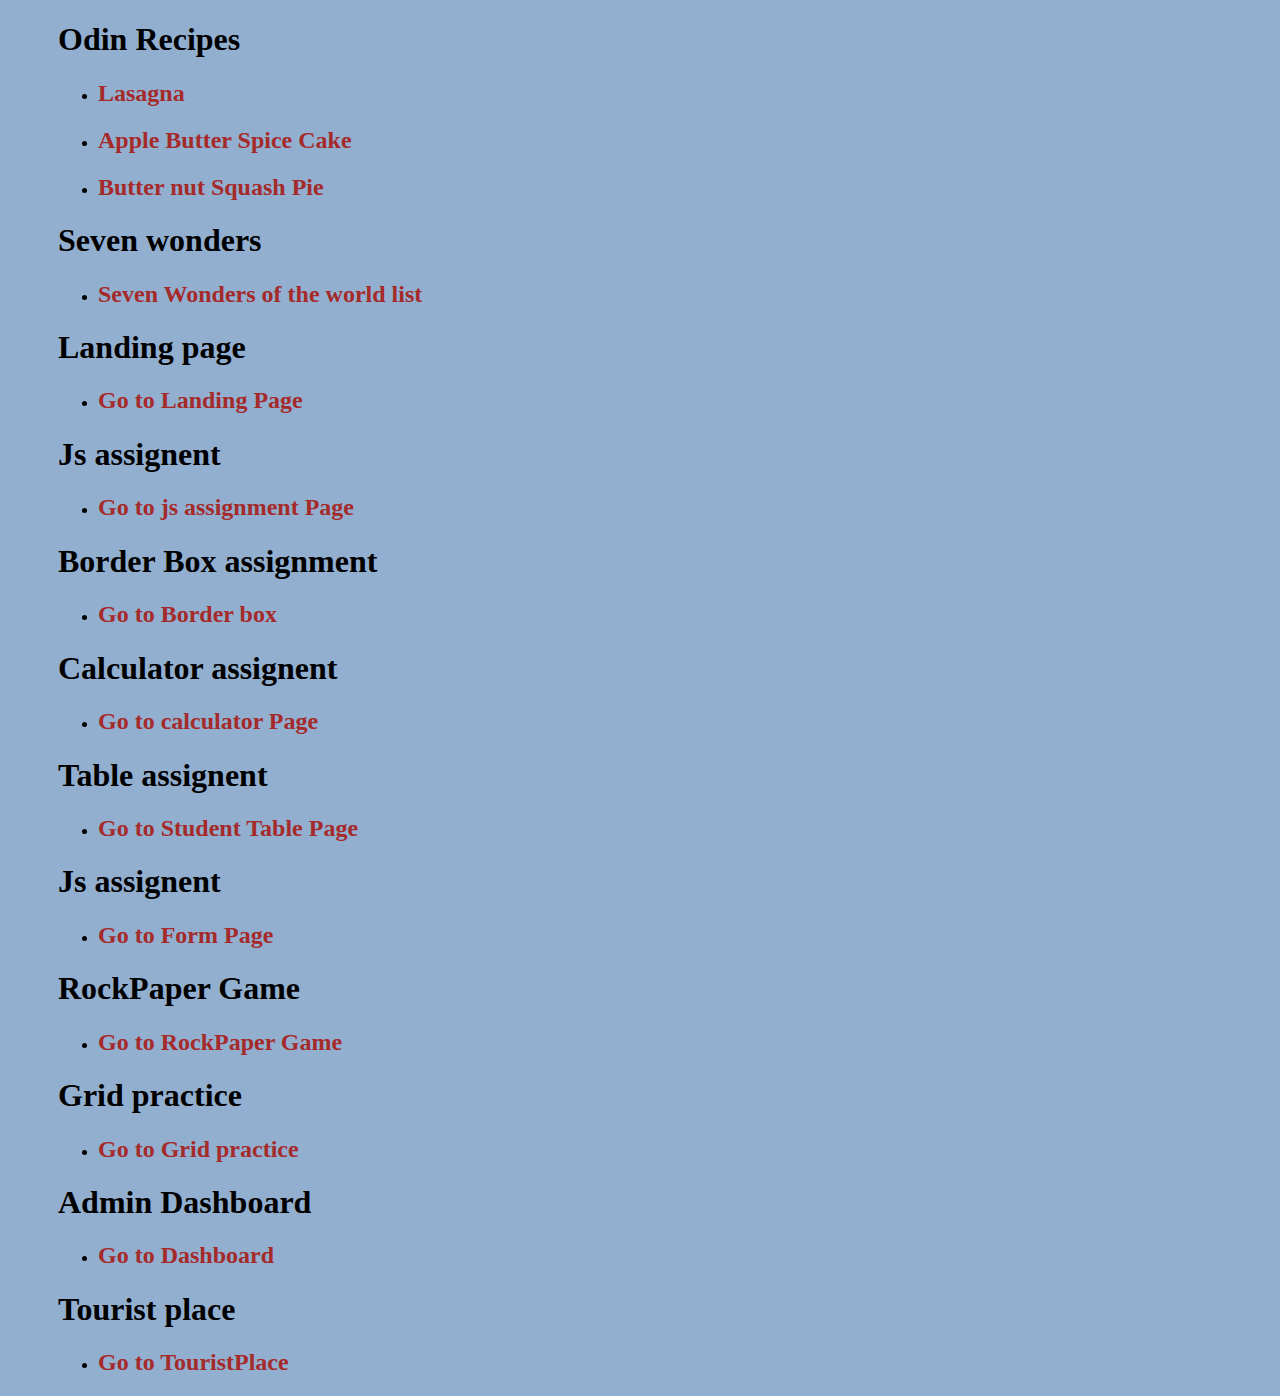
<file: index.html>
<!DOCTYPE html>
<html lang="en">
<head>
    <meta charset="UTF-8">
    <meta http-equiv="X-UA-Compatible" content="IE=edge">
    <meta name="viewport" content="width=device-width, initial-scale=1.0">
    <title>Document</title>
    <style>
        a{
            text-decoration: none;
            color: brown;
        }
        body{
            background-color: rgb(146, 175, 208);
        }
        .box{
            margin-left:50px ;
        }
    </style>
</head>
<body>
    <div class="box">
    <h1>Odin Recipes</h1>
    <ul>
        <li><h2><a href="recipes/lasagna.html">Lasagna</a> </h4></li>
        <li><h2><a href="recipes/appleButterSpiceCake.html">Apple Butter Spice Cake</a></h2></li>
        <li> <h2><a href="recipes/ButternutSquashPie.html">Butter nut Squash Pie</a></h2></li>
    </ul>
   
    <h1>Seven wonders</h1>
    <ul>
        <li><h2><a href="./sevenWonders/VibgyorOrderlist.html">Seven Wonders of the world list</a></h2></li>
    </ul>
   
    <h1>Landing page</h1>
    <ul>
        <li><h2><a href="./landingPage/landingPage.html">Go to Landing Page</a></h2></li>
    </ul>

    <h1>Js assignent</h1>
    <ul>
        <li><h2><a href="./javaScriptAssignment/js.html">Go to js assignment Page</a></h2></li>
    </ul>
    <h1>Border Box assignment</h1>
    <ul>
        <li><h2><a href="./BorderBox/border.html">Go to Border box</a></h2></li>
    </ul>
    <h1>Calculator assignent</h1>
    <ul>
        <li><h2><a href="./calculator/cal.html">Go to calculator Page</a></h2></li>
    </ul>

    <h1>Table assignent</h1>
    <ul>
        <li><h2><a href="./table/list.html">Go to Student Table Page</a></h2></li>
    </ul>

    <h1>Js assignent</h1>
    <ul>
        <li><h2><a href="./form/loginForm.html">Go to Form Page</a></h2></li>
    </ul>
    <h1>RockPaper Game</h1>
    <ul>
        <li><h2><a href="./rockPaper/game.html">Go to RockPaper Game</a></h2></li>
    </ul>
    <h1>Grid  practice</h1>
    <ul>
        <li><h2><a href="./Grid/grid.html">Go to Grid practice</a></h2></li>
    </ul>
    <h1>Admin Dashboard</h1>
    <ul>
        <li><h2><a href="./dashboard/dashBoard.html">Go to Dashboard</a></h2></li>
    </ul>
    <h1>Tourist place</h1>
    <ul>
        <li><h2><a href="./TouristPlace/Tourist.html">Go to TouristPlace</a></h2></li>
    </ul>
</div>
</body>
</html>
</file>
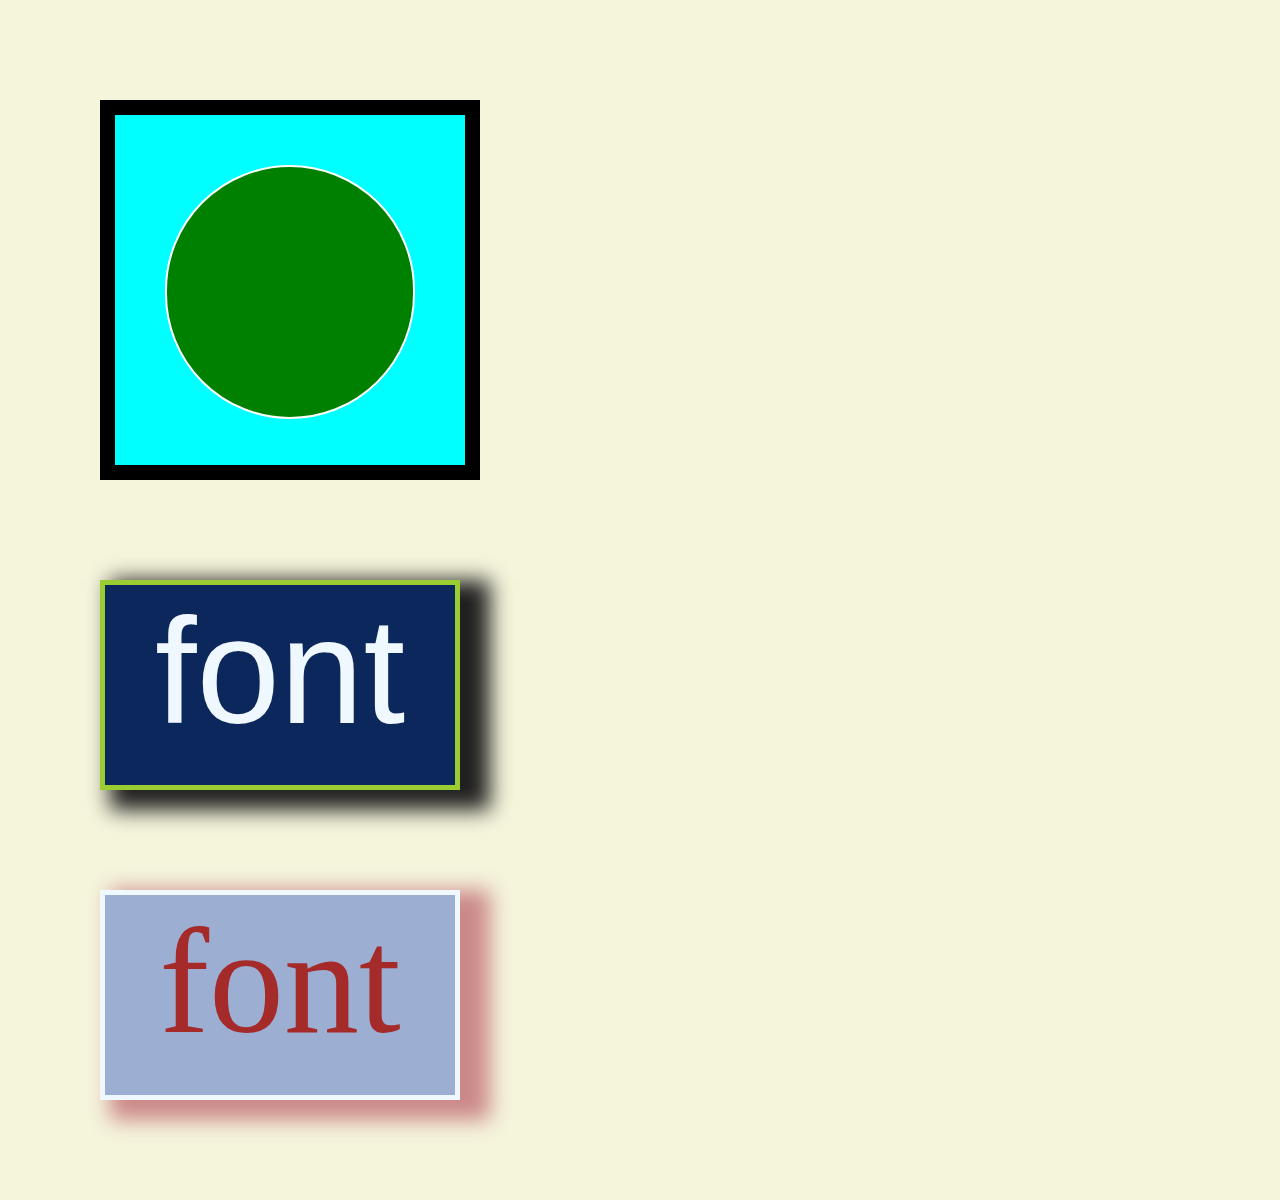
<file: BorderBox/border.html>
<!DOCTYPE html>
<html lang="en">
<head>
    <meta charset="UTF-8">
    <meta http-equiv="X-UA-Compatible" content="IE=edge">
    <meta name="viewport" content="width=device-width, initial-scale=1.0">
    <title>Document</title>
    <link rel="stylesheet" href="./border.css">
</head>
<body>
    <div class="container">
        <div class="square">
            <div class="circle"></div>
        </div>
       
        <div class="rectangle" id="shadow">
            <div class="text">
                font
            </div>
        </div>
        <div class="borderBox" id="shadow">
            <div class="text1">
                font
            </div>
        </div>
    </div>
</body>
</html>
</file>
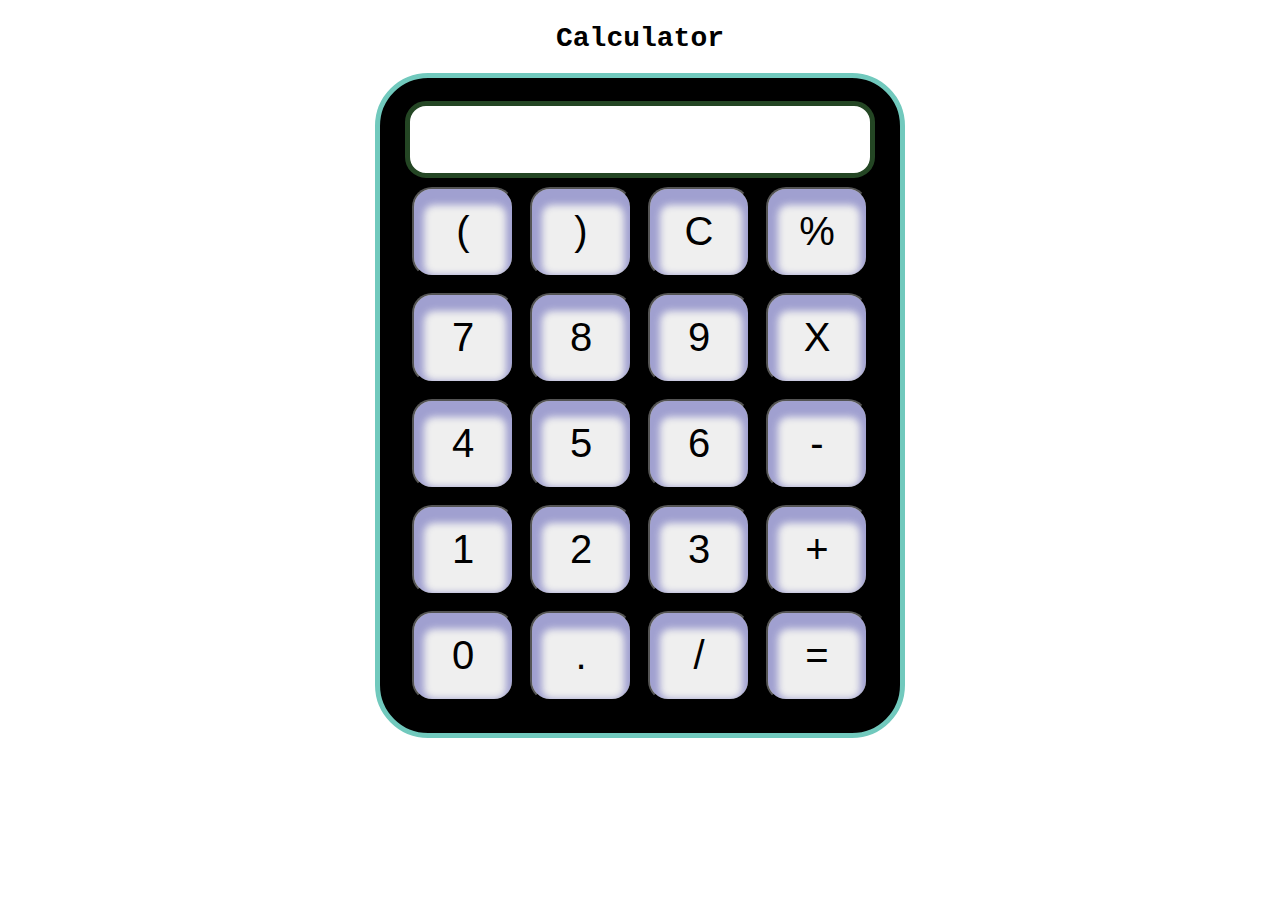
<file: calculator/cal.html>
<!DOCTYPE html>
<html lang="en">
<head>
    <meta charset="UTF-8">
    <meta http-equiv="X-UA-Compatible" content="IE=edge">
    <meta name="viewport" content="width=device-width, initial-scale=1.0">
    <title>Document</title>
    <link rel="stylesheet" href="./cal.css">
    
</head>
<body>
    <div class="container">
        <h1>Calculator</h1>

        <div class="calculator">
            <input type="text" name="screen" id="screen">
            <table>
                <tr>
                    <td><button>(</button></td>
                    <td><button>)</button></td>
                    <td><button>C</button></td>
                    <td><button>%</button></td>
                </tr>
                <tr>
                    <td><button>7</button></td>
                    <td><button>8</button></td>
                    <td><button>9</button></td>
                    <td><button>X</button></td>
                </tr>
                <tr>
                    <td><button>4</button></td>
                    <td><button>5</button></td>
                    <td><button>6</button></td>
                    <td><button>-</button></td>
                </tr>
                <tr>
                    <td><button>1</button></td>
                    <td><button>2</button></td>
                    <td><button>3</button></td>
                    <td><button>+</button></td>
                </tr>
                <tr>
                    <td><button>0</button></td>
                    <td><button>.</button></td>
                    <td><button>/</button></td>
                    <td><button>=</button></td>
                </tr>
            </table>
        </div>
    </div>

<script>
    let screen = document.getElementById('screen');
buttons = document.querySelectorAll('button');
let screenValue = '';
for (item of buttons) {
    item.addEventListener('click', (e) => {
        buttonText = e.target.innerText;
        console.log('Button text is ', buttonText);
        if (buttonText == 'X') {
            buttonText = '*';
            screenValue += buttonText;
            screen.value = screenValue;
        }
        else if (buttonText == 'C') {
            screenValue = "";
            screen.value = screenValue;
        }
        else if (buttonText == '=') {
            screen.value = eval(screenValue);
        }
        else {
            screenValue += buttonText;
            screen.value = screenValue;
        }

    })
}


</script>
</body>
</html>
</file>
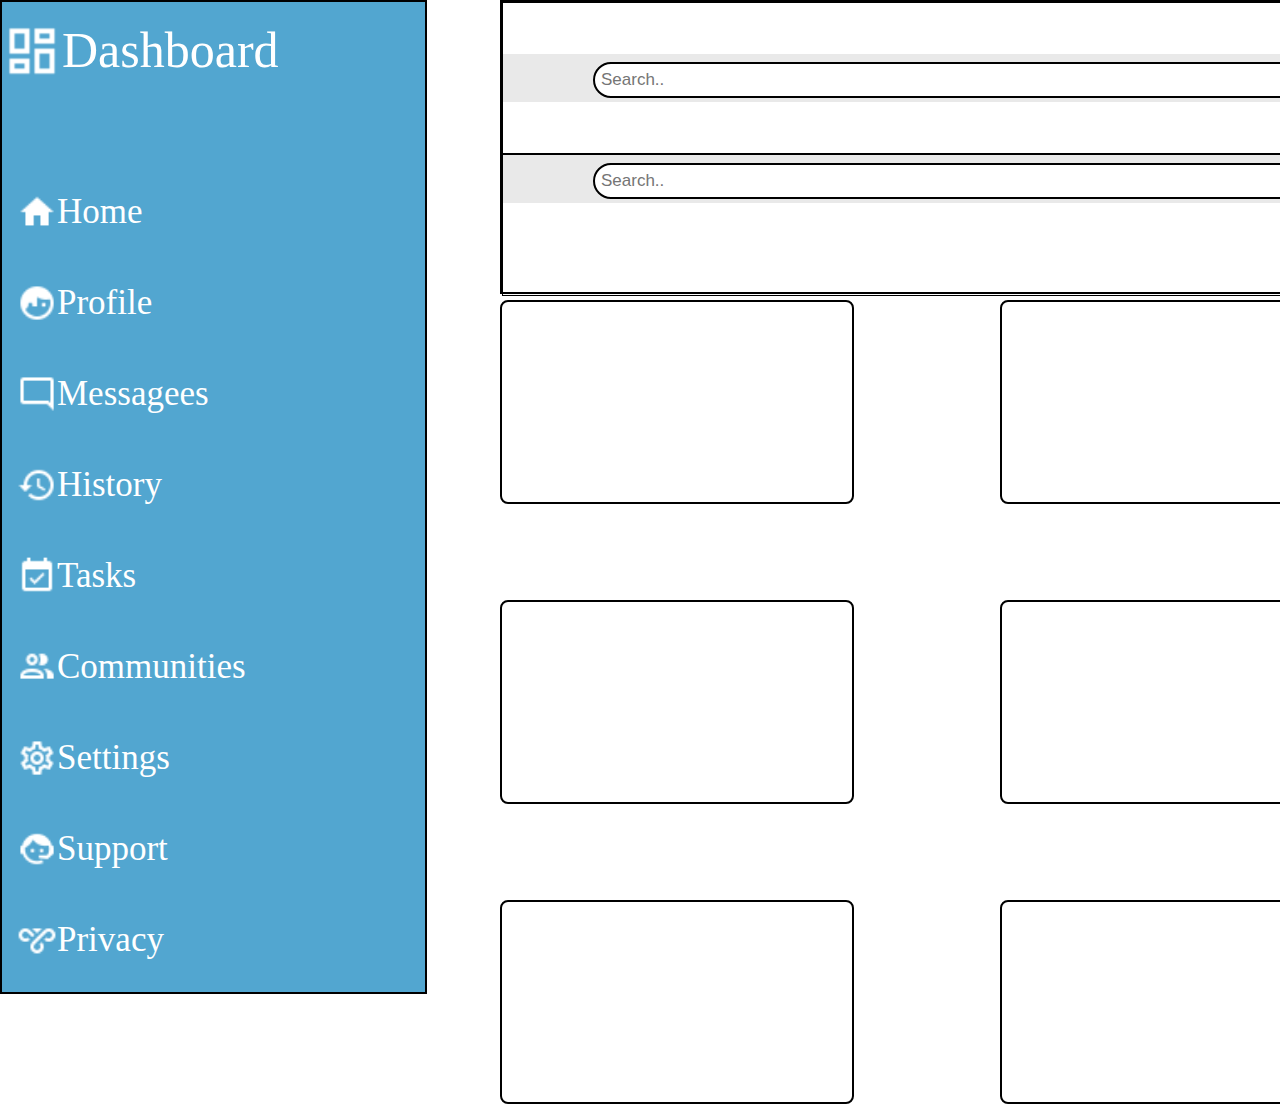
<file: dashboard/dashBoard.html>
<!DOCTYPE html>
<html lang="en">

<head>
    <meta charset="UTF-8">
    <meta http-equiv="X-UA-Compatible" content="IE=edge">
    <meta name="viewport" content="width=device-width, initial-scale=1.0">
    <title>Document</title>
    <link rel="stylesheet" href="./dash.css">
    <link rel="stylesheet" href="https://cdnjs.cloudflare.com/ajax/libs/font-awesome/4.7.0/css/font-awesome.min.css">
</head>

<body>
    <div class="container">
        <div class="item">
            <div class="sub-item1"><img style="height:60px ;" src="./image/view-dashboard-outline.png" alt=""> Dashboard
            </div>
            <div class="sub-item2"><img style="height:40px ;" src="./image/home.png" alt=""> Home</div>
            <div class="sub-item3"><img style="height:40px ;" src="./image/face-man-profile.png" alt=""> Profile</div>
            <div class="sub-item4"> <img style="height:40px ;" src="./image/message-reply-outline.png" alt="">Messagees
            </div>
            <div class="sub-item5"><img style="height:40px ;" src="./image/history.png" alt="">History</div>
            <div class="sub-item6"><img style="height:40px ;" src="./image/calendar-check.png" alt="">Tasks</div>
            <div class="sub-item7"><img style="height:40px ;" src="./image/account-multiple-outline.png"
                    alt="">Communities</div>
            <div class="sub-item8"><img style="height:40px ;" src="./image/cog-outline.png" alt="">Settings</div>
            <div class="sub-item9"><img style="height:40px ;" src="./image/face-agent.png" alt="">Support</div>
            <div class="sub-item10"><img style="height:40px ;" src="./image/vpn.png" alt="">Privacy</div>

        </div>

        <div class="item1">
            <div class="sub-i1">
                <div class="subitem">
                </div>
                <div class="subitem">
                    <div class="topnav">
                        <a class="active" href="#home">Home</a>
                        <a href="#about">About</a>
                        <a href="#contact">Contact</a>
                        <form action="/action_page.php">
                            <input type="text" placeholder="Search.." name="search">
                            <button type="submit"><i class="fa fa-search"></i></button>
                          </form>
                      </div>
                </div>
            </div>
            <div class="sub-i2">
                <div class="subitem">
                </div>
                <div class="subitem">
                    <div class="topnav">
                        <a class="active" href="#home">Home</a>
                        <a href="#about">About</a>
                        <a href="#contact">Contact</a>
                        <form action="/action_page.php">
                            <input type="text" placeholder="Search.." name="search">
                            <button type="submit"><i class="fa fa-search"></i></button>
                          </form>
                      </div>
                </div>
            </div>
        </div>

        <!-- <div class="item2"></div> -->
        <div class="item3"></div>
        <div class="item4"></div>
        <div class="item5"></div>
        <div class="item6"></div>
        <div class="item7"></div>
        <div class="item8"></div>
        <div class="item9"></div>
        <div class="item10"></div>
    </div>
</body>

</html>
</file>
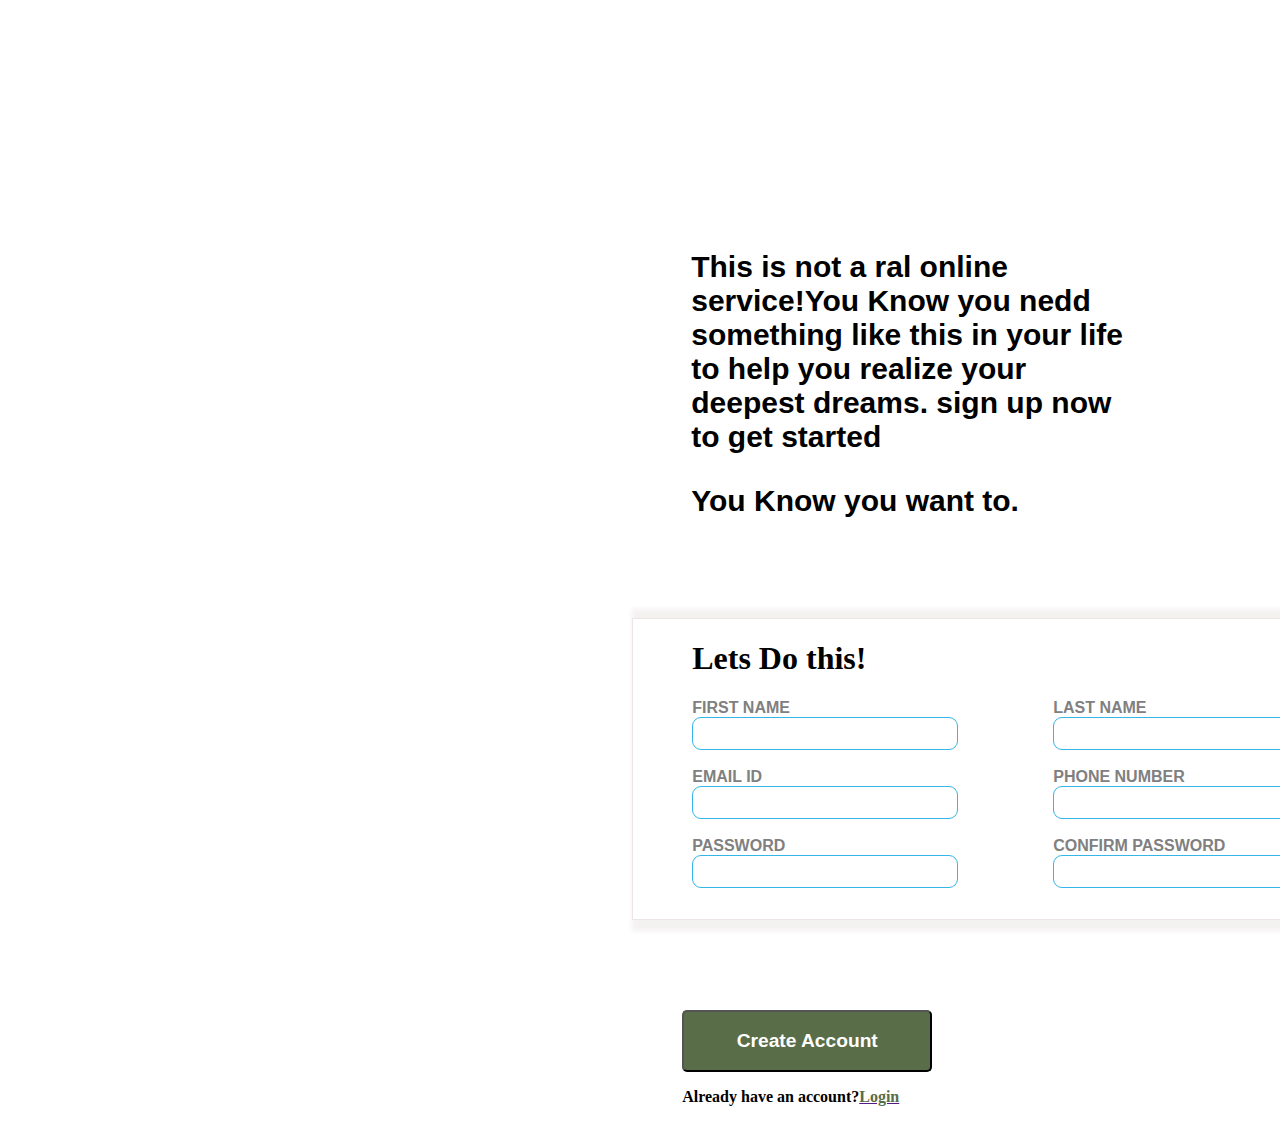
<file: form/loginForm.html>
<!DOCTYPE html>
<html lang="en">
<head>
    <meta charset="UTF-8">
    <meta http-equiv="X-UA-Compatible" content="IE=edge">
    <meta name="viewport" content="width=device-width, initial-scale=1.0">
    <title>Document</title>
    <link rel="stylesheet" href="./login.css">
</head>
<body>
    <div class="container">
        <div class="box" style="width:900px ;">
            <div class="odin"> 
                <img class="" style="height:150px; margin:260px;" src="../image/odin-lined.png" alt="img">
            </div>
           
        </div>

        <div class="box1">
            <div class="B1"> <div class="font">This is not a ral online service!You Know you nedd something like this in your life to help you realize your deepest dreams.
                sign up now to get started
            <p>You Know you want to.</p>
            </div>
                </div>
            <div class="B2"> <div class="txt"> <h1>Lets Do this!</h1> 
                <form >  
                  <div class="container">
                    <div class="div1">
                        <label class="family" for="">FIRST NAME</label><br>
                        <input class="input1" type="text"> <br><br>
                        <label class="family" for="">EMAIL ID</label><br>
                        <input class="input1" type="email" > <br><br>
                        <label class="family" for="">PASSWORD</label><br>
                        <input class="input1" type="password"  id="pass"> <br><br></div>
                    <div class="div2">
                        <label class="family" for="">LAST NAME</label><br>
                        <input class="input1" type="text"> <br><br>
                        <label class="family" for="">PHONE NUMBER</label><br>
                        <input class="input1" type="number" maxlength="10" > <br><br>
                        <label class="family" for="">CONFIRM PASSWORD</label><br>
                        <input class="input1" type="password"  id="cnf"> <br><br></div>
                  </div>
                  <!-- <button type="submit" onclick="return Validte()">submit</button> -->
                </form>
            </div> </div>
            <div class="B3">
                <button class="btn">Create Account</button>
               <p><strong>Already have an account?</strong><a href=""><Strong style="color:#596D48 ;">Login</Strong> </a></p> 
            </div>
        </div>
    </div>
    <script>
          function Validate() {
        var password = document.getElementById("pass").value;
        var confirmPassword = document.getElementById("cnf").value;
        if (password != confirmPassword) {
            alert("Passwords do not match.");
            return false;
        }
        return true;
    }
    </script>
</body>
</html>
</file>
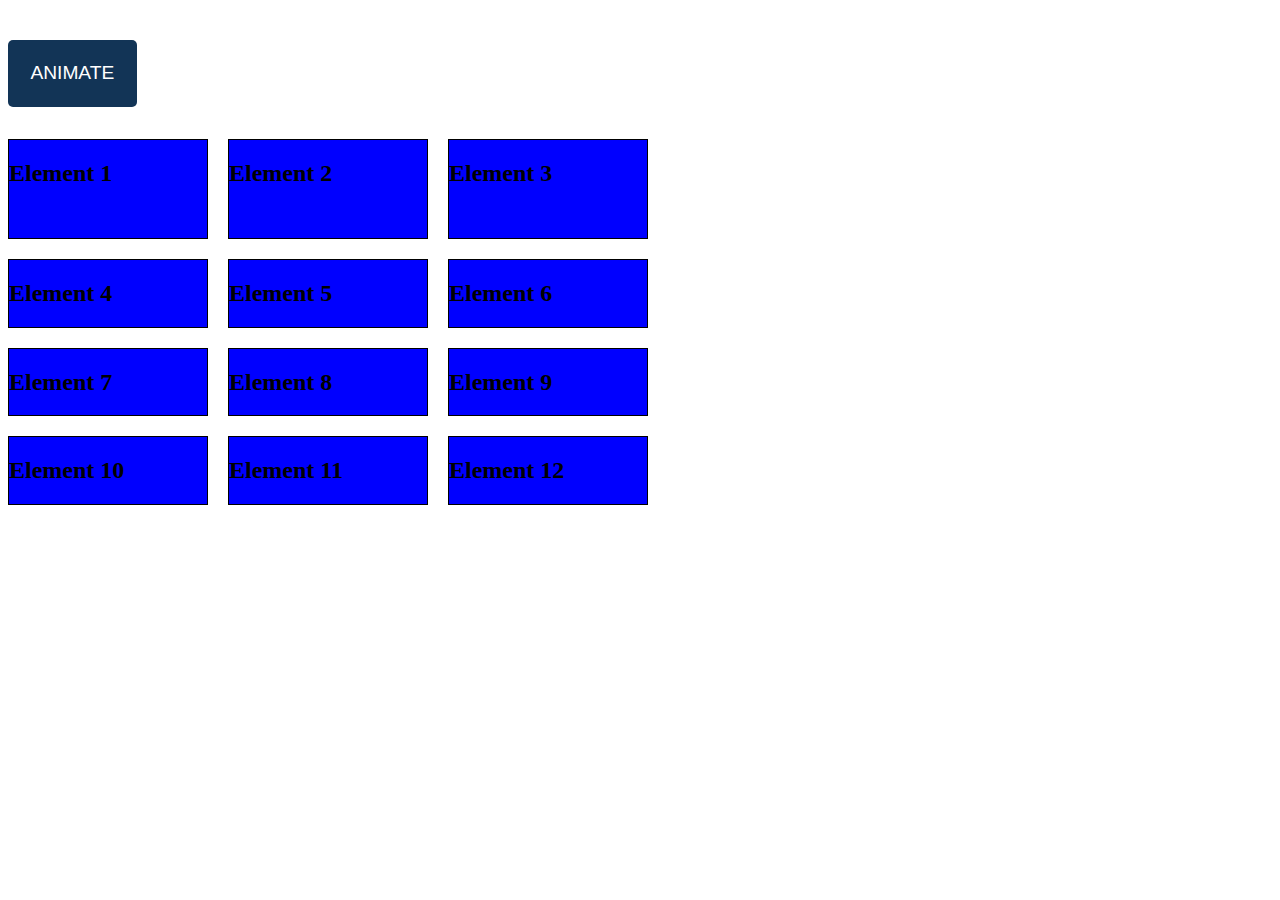
<file: Grid/grid.html>
<!DOCTYPE html>
<html lang="en">

<head>
  <meta charset="UTF-8">
  <meta http-equiv="X-UA-Compatible" content="IE=edge">
  <meta name="viewport" content="width=device-width, initial-scale=1.0">
  <title>Document</title>
  <link rel="stylesheet" href="./grid.css">
</head>

<body>
  <button class="js-button">Animate</button>

  <div class="grid js-grid">
    <article class="item">
      <h2>Element 1</h2>
    </article>
    <article class="item">
      <h2>Element 2</h2>
    </article>
    <article class="item">
      <h2>Element 3</h2>
    </article>
    <article class="item">
      <h2>Element 4</h2>
    </article>
    <article class="item">
      <h2>Element 5</h2>
    </article>
    <article class="item">
      <h2>Element 6</h2>
    </article>
    <article class="item">
      <h2>Element 7</h2>
    </article>
    <article class="item">
      <h2>Element 8</h2>
    </article>
    <article class="item">
      <h2>Element 9</h2>
    </article>
    <article class="item">
      <h2>Element 10</h2>
    </article>
    <article class="item">
      <h2>Element 11</h2>
    </article>
    <article class="item">
      <h2>Element 12</h2>
    </article>
  </div>
  <script>
    document.querySelector('.js-button').addEventListener('click', function() {
  console.log('test')
  document.querySelector('.js-grid').classList.toggle('grid--full')
})
  </script>
</body>

</html>
</file>
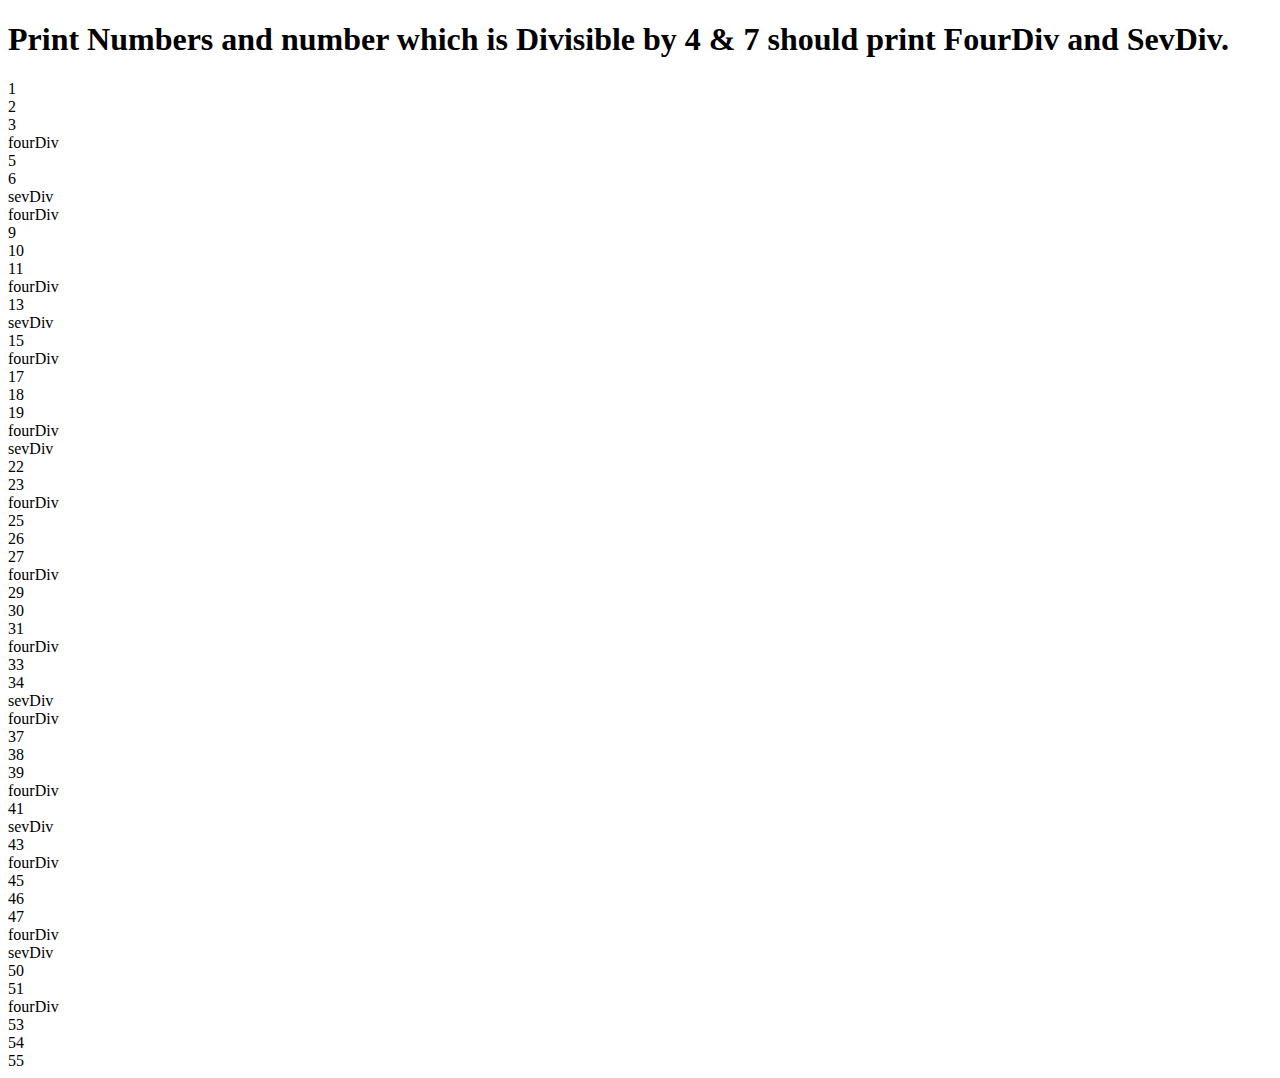
<file: javaScriptAssignment/js.html>
<!DOCTYPE html>
<html lang="en">
<head>
    <meta charset="UTF-8">
    <meta http-equiv="X-UA-Compatible" content="IE=edge">
    <meta name="viewport" content="width=device-width, initial-scale=1.0">
    <title>Document</title>
   
   
</head>
<body>
  <h1>Print Numbers and number which is Divisible by 4 & 7 should print FourDiv and SevDiv. </h1>
  <script>
    function divisible(){
    for(let i=1; i <=55; i++){
        if(i % 4 == 0){
            document.write('fourDiv', '<br>');
        }
        else if(i % 7 == 0){
            document.write('sevDiv',' <br>');
        }
        else{
            document.write(i, '<br>')
        }
    }
}
divisible();
  </script>
</body>
</html>
</file>
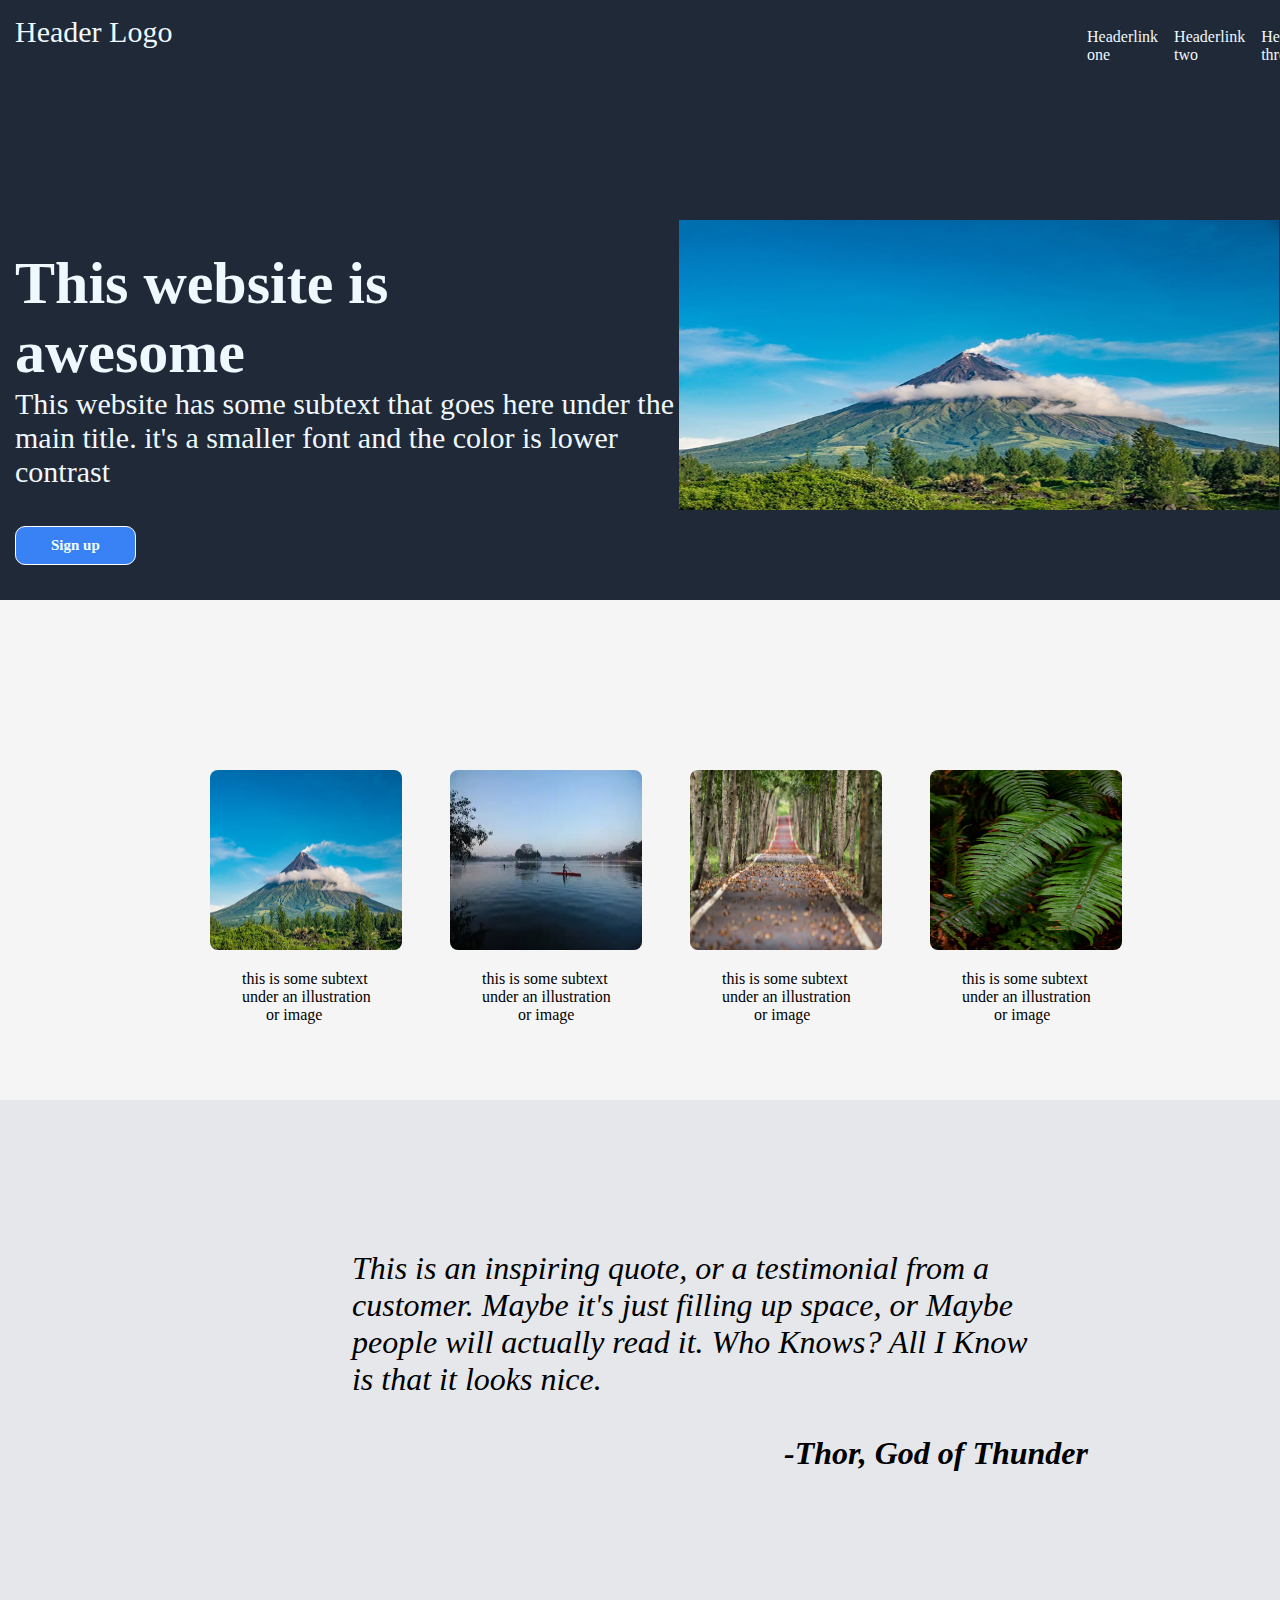
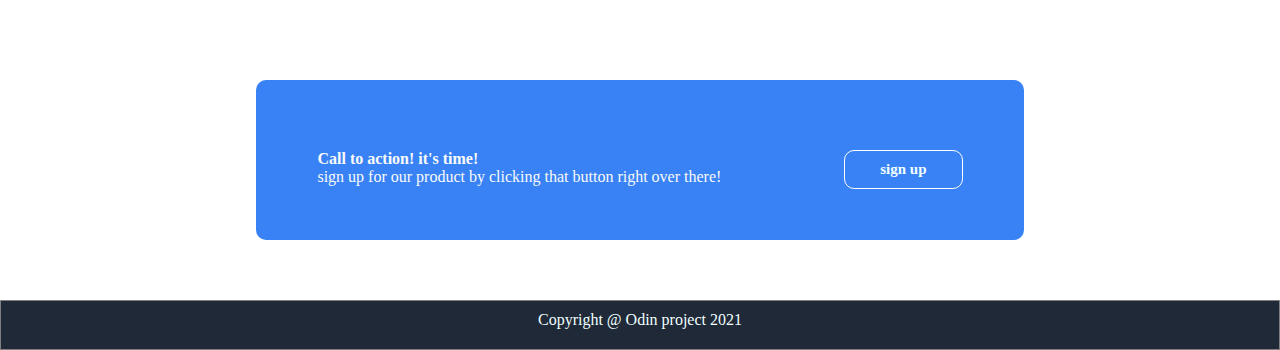
<file: landingPage/landingPage.html>
<!DOCTYPE html>
<html lang="en">
<head>
    <meta charset="UTF-8">
    <meta http-equiv="X-UA-Compatible" content="IE=edge">
    <meta name="viewport" content="width=device-width, initial-scale=1.0">
    <title>Document</title>
    <link rel="stylesheet" href="./style.css">
</head>
<body>
    <div class="container">
        <div class="item">
        <div class="header-logo">Header Logo
            <div class="inside"><h1>This website is 
                <pre>awesome</pre></h1>
            <pre>This website has some subtext that goes here under the
main title. it's a smaller font and the color is lower
contrast
            </pre>
        <button class="btn">Sign up</button></div>
        </div>
        <div class="group-list">
            <div class="box-bg">
                <div class=""><img style="height: 290px;width:600px" src="../image/Mayon-2.jpg" alt=""></div>
            </div>
        <div class="Headerlink">Headerlink one</div>
        <div class="Headerlink">Headerlink two</div>
        <div class="Headerlink">Headerlink three</div>
        </div>

    </div>


    </div>
        <div class="item2">
            <div class='header'>
                <!-- <div class="box1"><h1>Some Random Information</h1></div> -->
                <div> <div class='logo'><img style="width: 192px; border-radius: 8px;" src='../image/Mayon-2.jpg'/></div><pre>             this is some subtext
             under an illustration
                   or image
                </pre></div>
                <div> <div class='logo'><img style="width: 192px; border-radius: 8px;" src='../image/Ulsoor-Lake.webp'/></div><pre>             this is some subtext
             under an illustration
                      or image
                       </pre></div>
                       <div> <div class='logo'><img style="width: 192px; border-radius: 8px;" src='../image/nature.jpg'/></div><pre>             this is some subtext
             under an illustration
                     or image
                           </pre></div>
                           <div> <div class='logo'><img style="width: 192px; border-radius: 8px;" src='../image/halie-west-25xggax4bSA-unsplash.jpg'/></div><pre>             this is some subtext
             under an illustration
                     or image
                               </pre></div>
              </div>


        </div>


        <div class="item3">
            <div class="inf">
                <pre>
                    This is an inspiring quote, or a testimonial from a
                    customer. Maybe it's just filling up space, or Maybe
                    people will actually read it. Who Knows? All I Know
                    is that it looks nice.

                                                                          <strong>-Thor, God of Thunder</strong>
                </pre>
            </div>
        </div>
    
    
    </div>

        <div class="item4">
            <div class="call">
                <div class="text">
                    <h4 class="clr">Call to action! it's time!</h4>
                    <p class="clr">sign up for our product by clicking that button right over there!</p>
                </div>

                <div class="button">
                    <button class="btn">
                        sign up
                    </button>
                </div>
            </div>


        </div>
    
    </div>


        <div class="item5"> 
            <div class="footeer">Copyright @ Odin project 2021</div>
        </div></div>
</body>
</html>
</file>
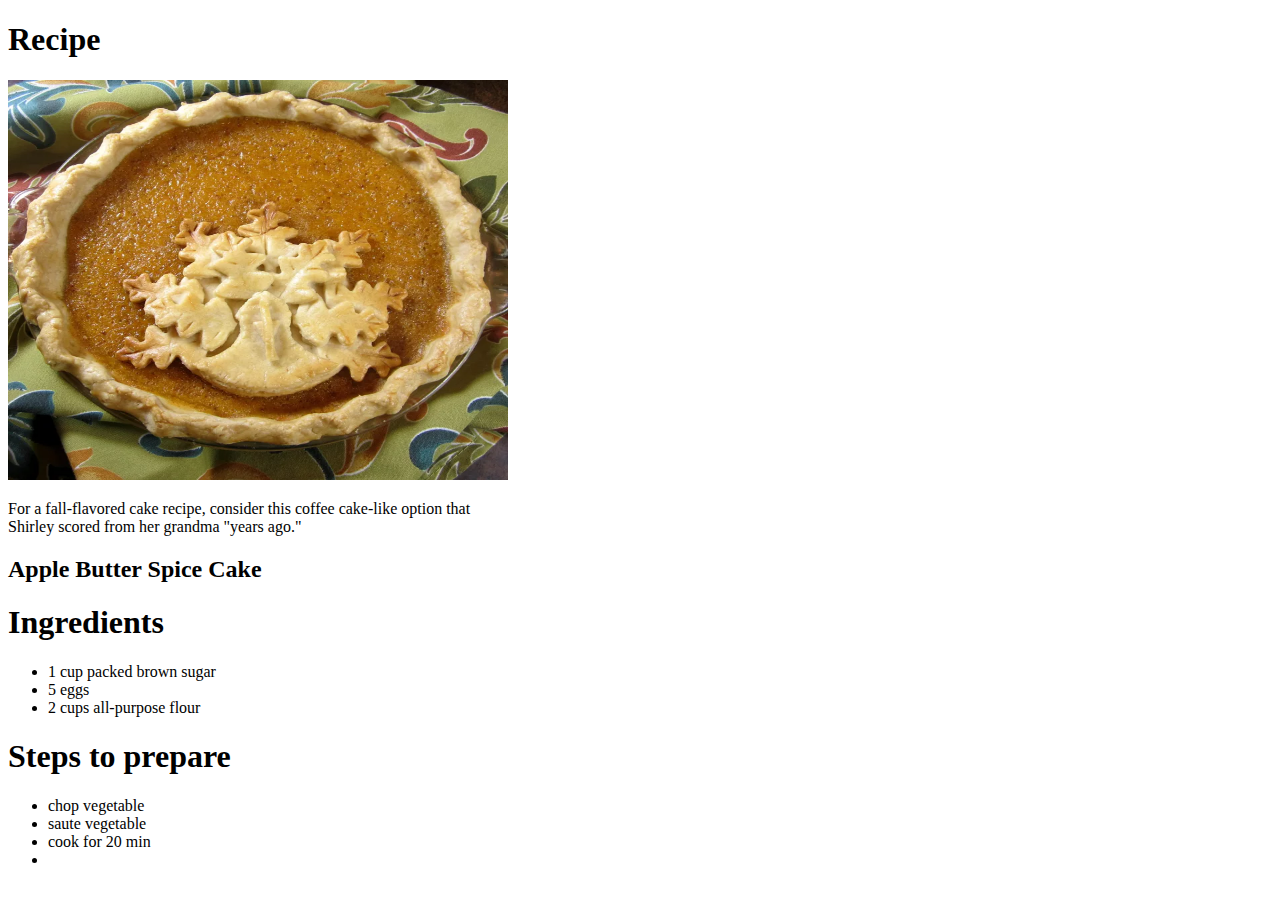
<file: recipes/appleButterSpiceCake.html>
<!DOCTYPE html>
<html lang="en">

<head>
    <meta charset="UTF-8">
    <meta http-equiv="X-UA-Compatible" content="IE=edge">
    <meta name="viewport" content="width=device-width, initial-scale=1.0">
    <title>Document</title>
</head>

<body>
    <h1>Recipe</h1>
    <img src="./image/a.webp" alt="food" width="500" height="400">
    <p>For a fall-flavored cake recipe, consider this coffee cake-like option that <br> Shirley scored from her grandma
        "years ago." </p>
    <h2>Apple Butter Spice Cake</h2>
    <h1>Ingredients</h1>
    <ul>
        <li>1 cup packed brown sugar </li>
        <li>5 eggs </li>
        <li>2 cups all-purpose flour</li>
    </ul>
    <h1>Steps to prepare</h1>
    <ul>
        <li>chop vegetable</li>
        <li>saute vegetable</li>
        <li>cook for 20 min<li>
    </ul>
</body>

</html>
</file>
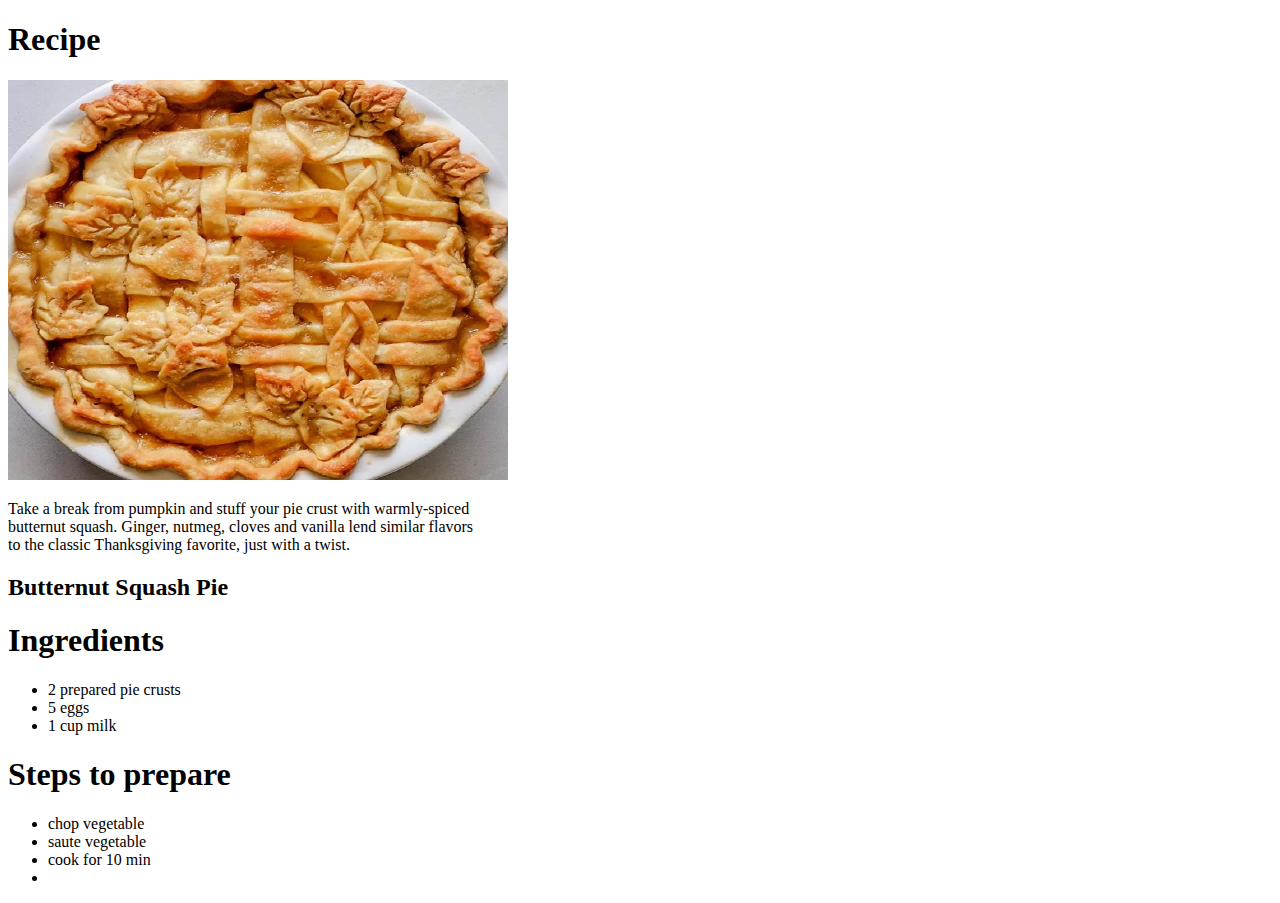
<file: recipes/ButternutSquashPie.html>
<!DOCTYPE html>
<html lang="en">

<head>
    <meta charset="UTF-8">
    <meta http-equiv="X-UA-Compatible" content="IE=edge">
    <meta name="viewport" content="width=device-width, initial-scale=1.0">
    <title>Document</title>
</head>

<body>
    <h1>Recipe</h1>
    <img src="./image/b.webp" alt="food" width="500" height="400">
    <p>Take a break from pumpkin and stuff your pie crust with warmly-spiced <br> butternut squash. Ginger, nutmeg,
        cloves and vanilla lend similar flavors <br> to the classic Thanksgiving favorite, just with a twist. </p>
    <h2>Butternut Squash Pie</h2>
    <h1>Ingredients</h1>
    <ul>
        <li>2 prepared pie crusts</li>
        <li>5 eggs </li>
        <li>1 cup milk </li>
    </ul>
    <h1>Steps to prepare</h1>
    <ul>
        <li>chop vegetable</li>
        <li>saute vegetable</li>
        <li>cook for 10 min<li>
    </ul>
</body>

</html>
</file>
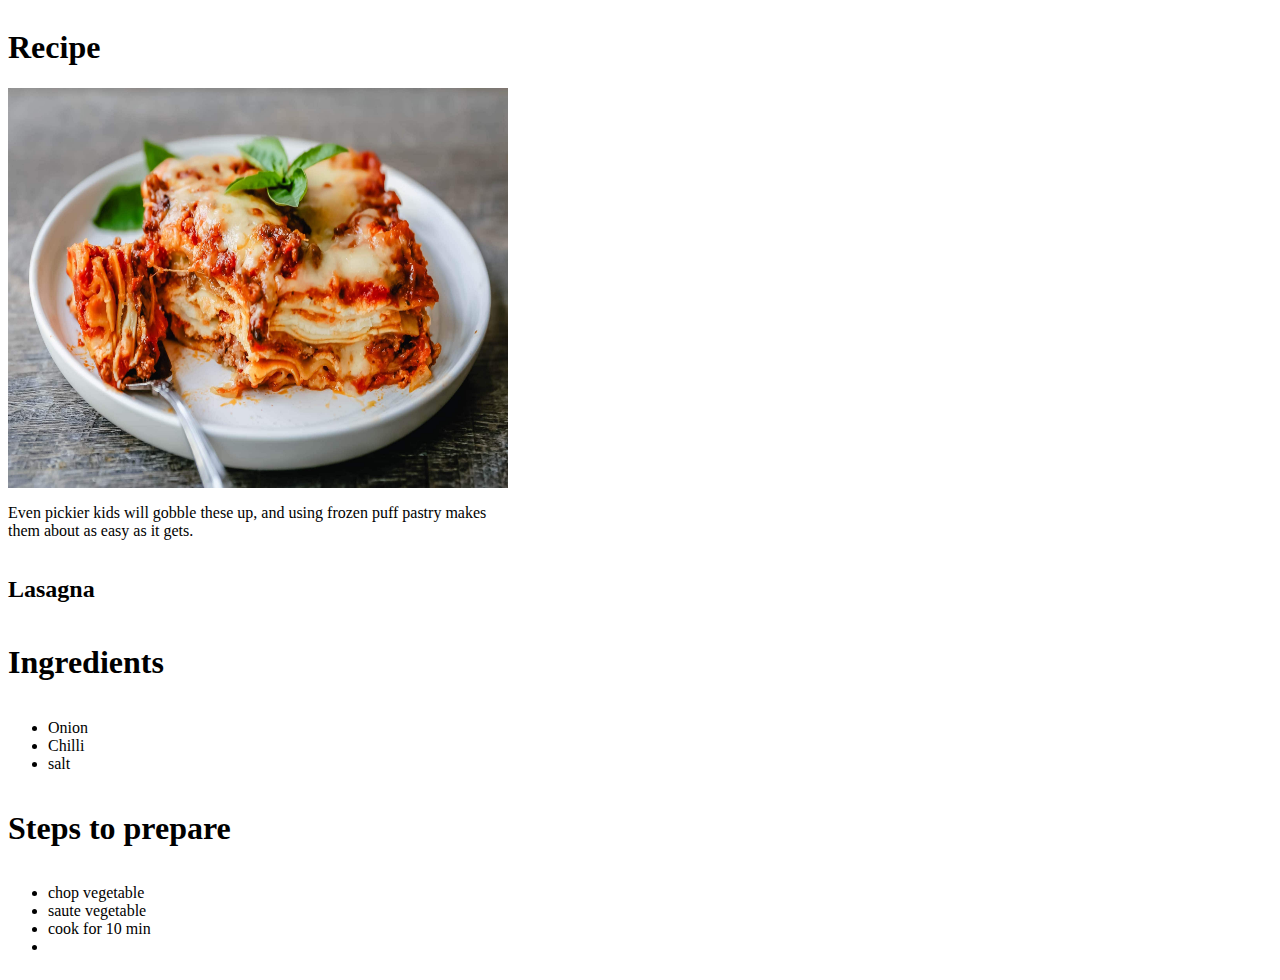
<file: recipes/lasagna.html>
<!DOCTYPE html>
<html lang="en">
<head>
    <meta charset="UTF-8">
    <meta http-equiv="X-UA-Compatible" content="IE=edge">
    <meta name="viewport" content="width=device-width, initial-scale=1.0">
    <title>Document</title>
    <style>
        body {
            display:grid
        }
    </style>
</head>
<body>
    <h1>Recipe</h1>
    <img src="./image/g.jpg" alt="food" width="500" height="400">
    <p>Even pickier kids will gobble these up, and using frozen puff pastry makes <br> them about as easy as it gets. </p>
    <h2>Lasagna</h2>
    <h1>Ingredients</h1>
    <ul>
      <li>Onion</li>
      <li>Chilli</li>
      <li>salt</li>
    </ul>
    <h1>Steps to prepare</h1>
    <ul>
      <li>chop vegetable</li>
      <li>saute vegetable</li>
      <li>cook for 10 min<li>
    </ul>
</body>
</html>
</file>
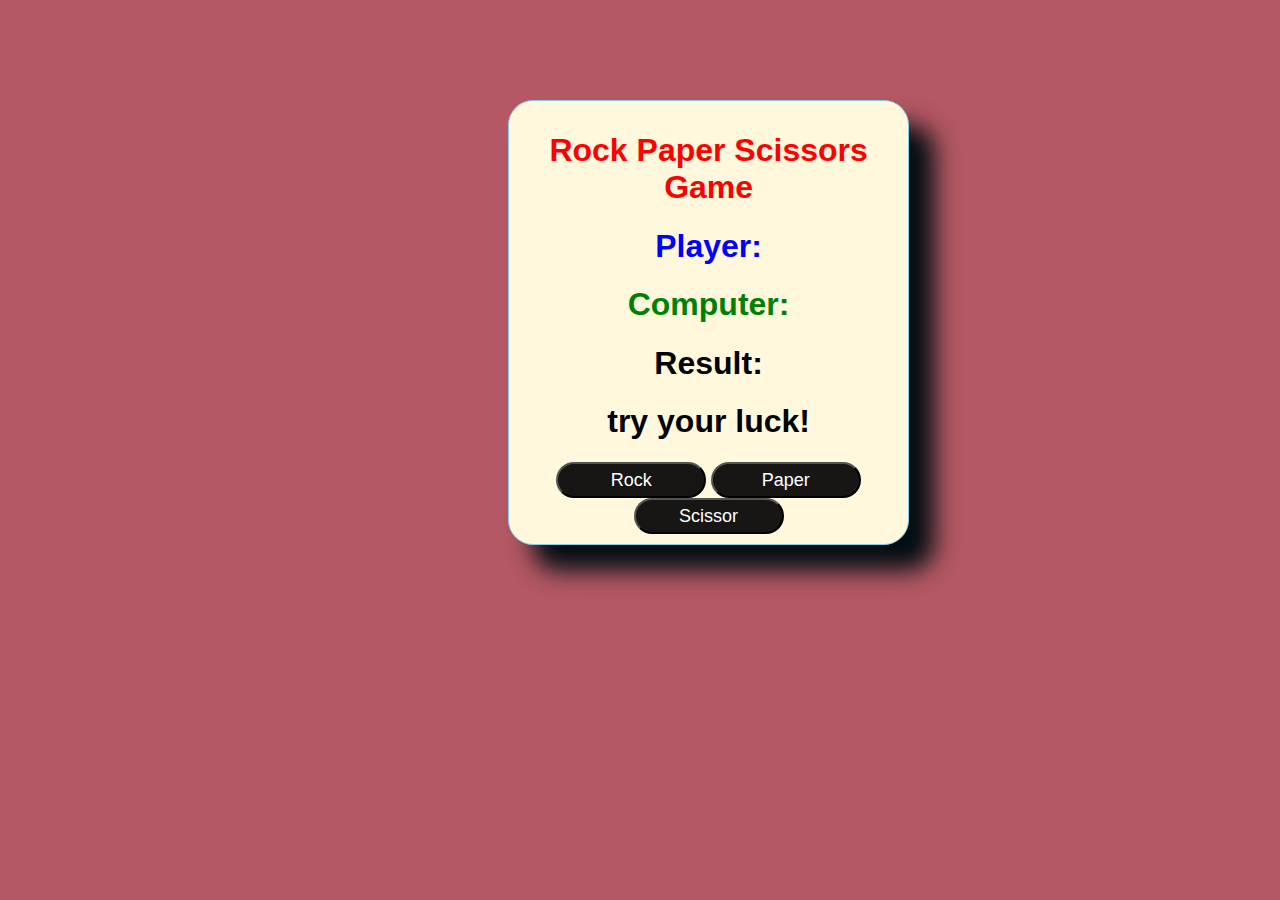
<file: rockPaper/game.html>
<!DOCTYPE html>
<html lang="en">
<head>
    <meta charset="UTF-8">
    <meta http-equiv="X-UA-Compatible" content="IE=edge">
    <meta name="viewport" content="width=device-width, initial-scale=1.0">
    <title>Document</title>
    <link rel="stylesheet" href="./game.css">
</head>
<body>
    
    <div id="game">
    <h1 style="color: red;">Rock Paper Scissors Game</h1>
    <h1 class="gametext" id="Player">Player:</h1>
    <h1 class="gametext" id="Computer">Computer:</h1>
    <h1 class="gametext" id="Result">Result:</h1>
<h1>try your luck!</h1>
    <button class="choice">Rock</button>
    <button class="choice">Paper</button>
    <button class="choice">Scissor</button>
    <script src="game.js"></script>
</div>
</body>
</html>
</file>
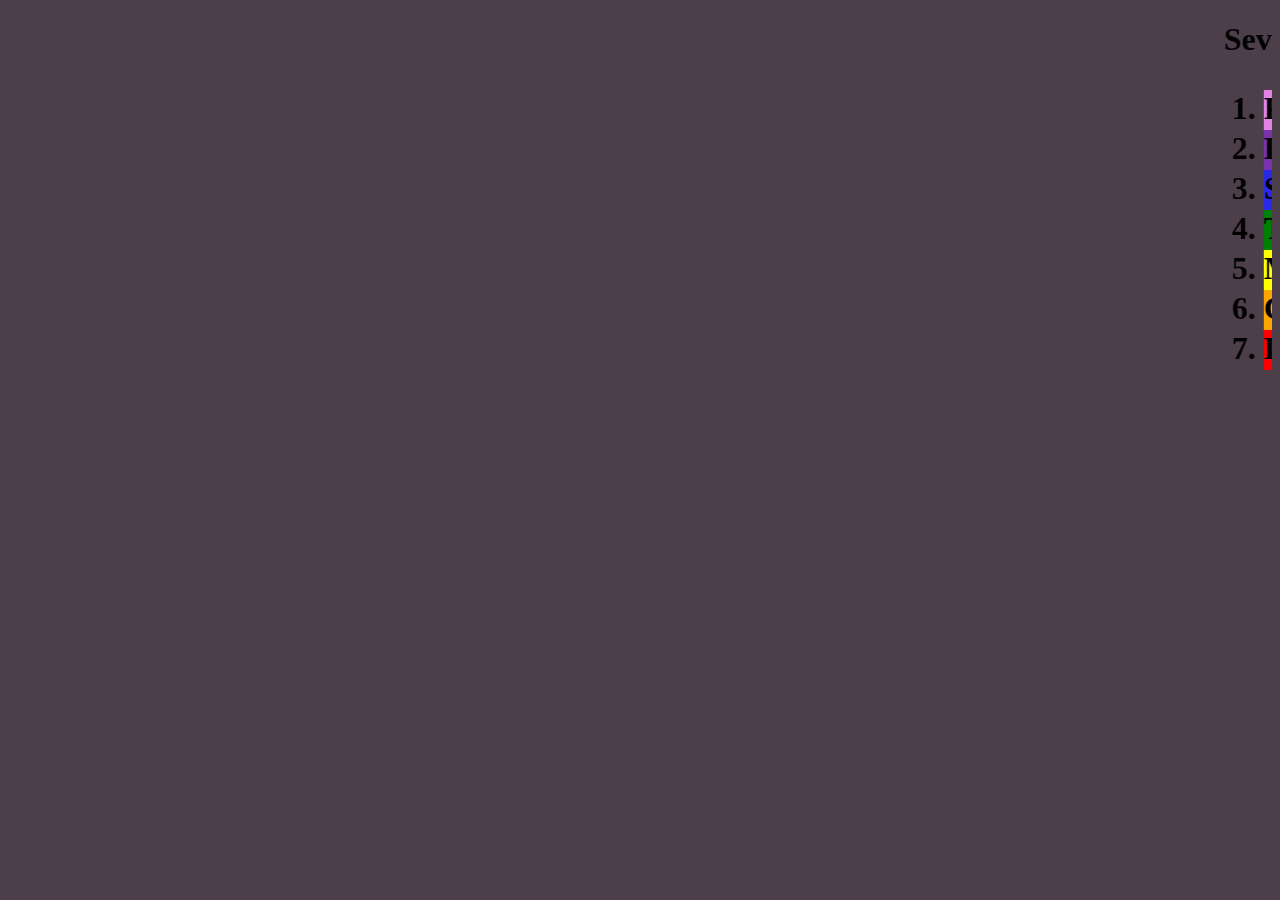
<file: sevenWonders/VibgyorOrderlist.html>
<!DOCTYPE html>
<html lang="en">
<head>
    <meta charset="UTF-8">
    <meta http-equiv="X-UA-Compatible" content="IE=edge">
    <meta name="viewport" content="width=device-width, initial-scale=1.0">
    <title>Document</title>
    <link rel="stylesheet" href="./vib.css">
</head>
<body>
    <div class="marque"><h1><marquee>Seven Wonders of the World</marquee</h1></div>
    <ol>
        <div class="l1"> <li >Pyramids Of giza</li></div>
        <div class="l2"> <li >Hanging gardens Of Babylon</li></div>
        <div class="l3"><li >Statue of Zeus at Olympia</li></div>
        <div class="l4"><li >Temple of Artemis at Ephesus</li></div>
        <div class="l5"><li >Mausoleum of Halicarnassus</li></div>
        <div class="l6"><li >Colossus of Rhodes</li></div>
        <div class="l7"><li >Lighthouse of Alexandria</li></div>
    </ol>
</body>
</html>
</file>
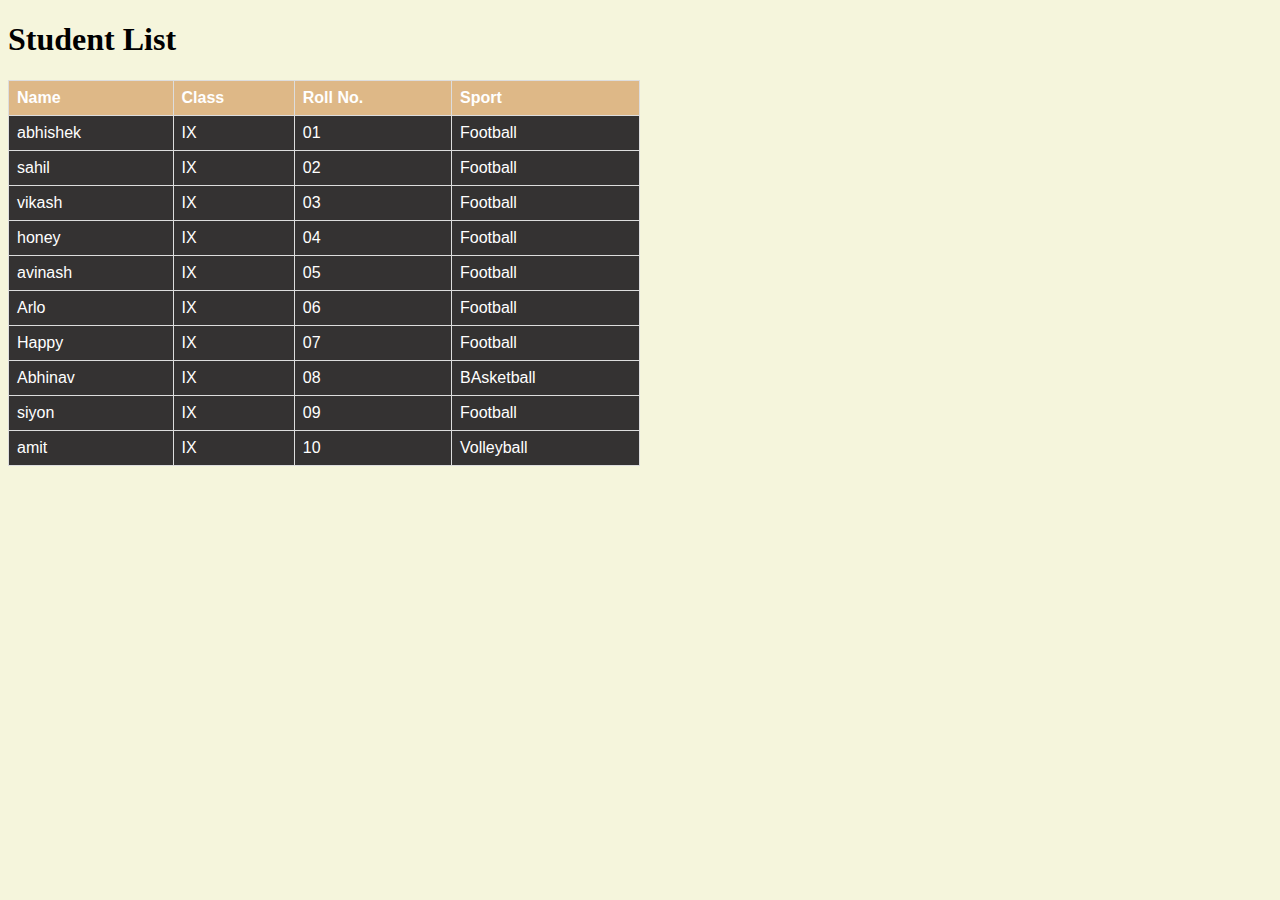
<file: table/list.html>
<!DOCTYPE html>
<html lang="en">
<head>
    <meta charset="UTF-8">
    <meta http-equiv="X-UA-Compatible" content="IE=edge">
    <meta name="viewport" content="width=device-width, initial-scale=1.0">
    <title>Document</title>
    <link rel="stylesheet" href="./list.css">
</head>
<body>
    <h1>Student List</h1>
    <table>
        <tr>
          <th>Name</th>
          <th>Class</th>
          <th>Roll No.</th>
          <th>Sport</th>
        </tr>
        <tr>
          <td>abhishek</td>
          <td>IX</td>
          <td>01</td>
          <td>Football</td>
        </tr>
        <tr>
            <td>sahil</td>
            <td>IX</td>
            <td>02</td>
            <td>Football</td>
        </tr>
        <tr>
            <td>vikash</td>
            <td>IX</td>
            <td>03</td>
            <td>Football</td>
        </tr>
        <tr>
            <td>honey</td>
            <td>IX</td>
            <td>04</td>
            <td>Football</td>
        </tr>
        <tr>
            <td>avinash</td>
            <td>IX</td>
            <td>05</td>
            <td>Football</td>
        </tr>
        <tr>
            <td>Arlo</td>
            <td>IX</td>
            <td>06</td>
            <td>Football</td>
        </tr>
        <tr>
            <td>Happy</td>
            <td>IX</td>
            <td>07</td>
            <td>Football</td>
        </tr>
        <tr>
            <td>Abhinav</td>
            <td>IX</td>
            <td>08</td>
            <td>BAsketball</td>
        </tr>
        <tr>
            <td>siyon</td>
            <td>IX</td>
            <td>09</td>
            <td>Football</td>
        </tr>
        <tr>
            <td>amit</td>
            <td>IX</td>
            <td>10</td>
            <td>Volleyball</td>
        </tr>
      </table>
</body>
</html>
</file>
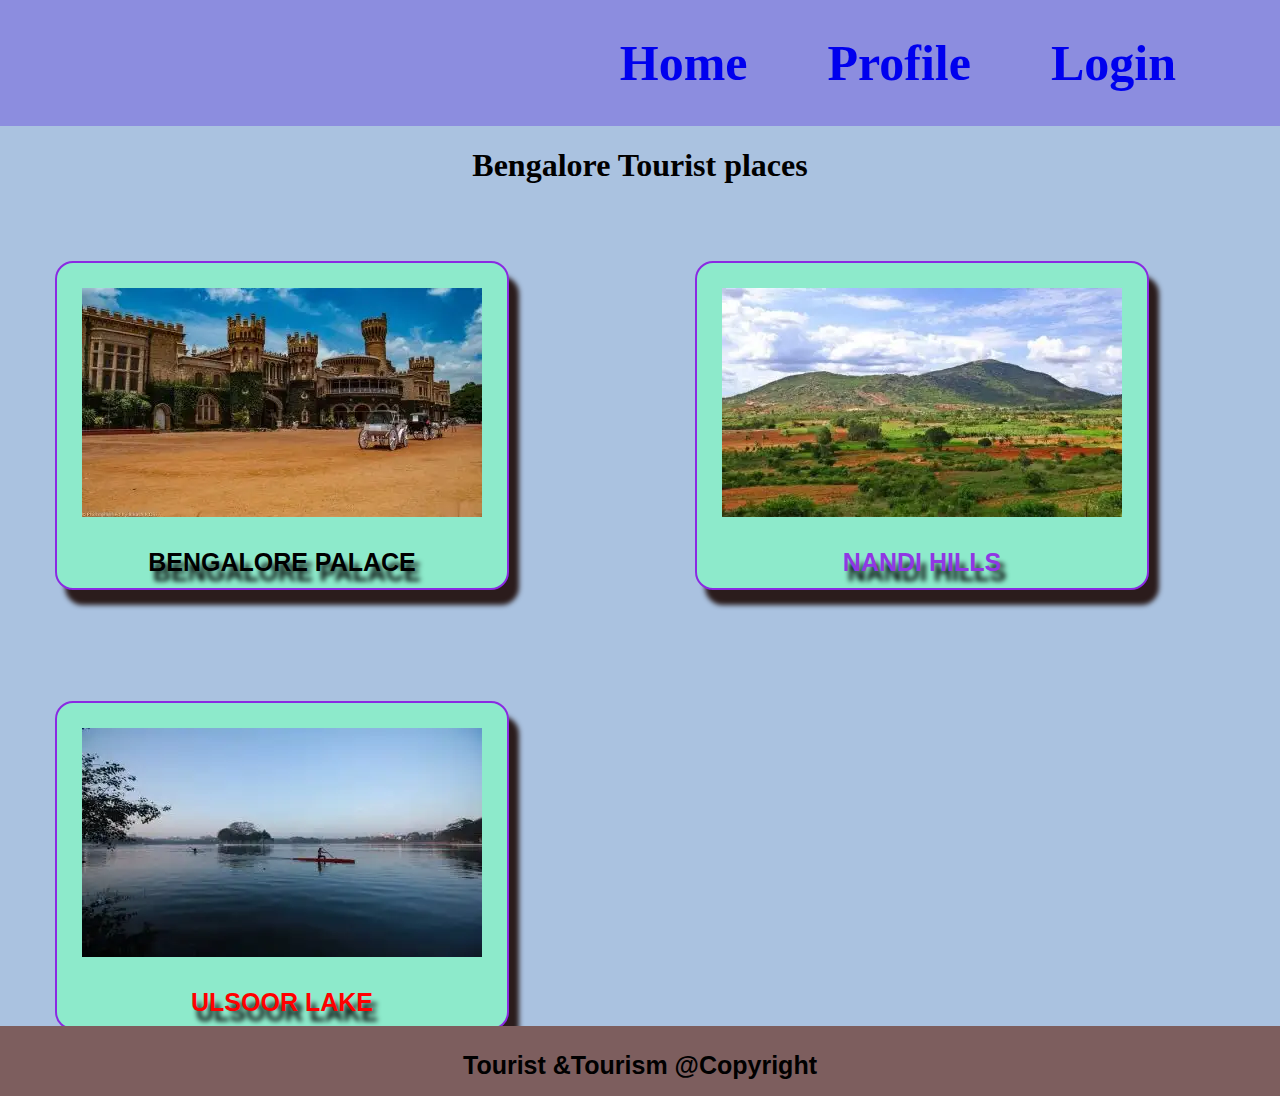
<file: TouristPlace/Tourist.html>
<!DOCTYPE html>
<html lang="en">

<head>
    <meta charset="UTF-8">
    <meta http-equiv="X-UA-Compatible" content="IE=edge">
    <meta name="viewport" content="width=device-width, initial-scale=1.0">
    <title>Document</title>
    <link rel="stylesheet" href="./tourist.css">
</head>

<body>
    <div class="container">
        <div class="navbar">
            <ul>
                <li> <a href="../index.html"> Home</a></li>
                <li> <a href="../landingPage/landingPage.html">Profile</a> </li>
                <li> <a href="../form/loginForm.html">Login</a></li>
            </ul>
        </div>

        <div class="body1">
            <h1 style="text-align:center ;">Bengalore Tourist places</h1>
            <div class="contain">
                <div class="border heading"><img src="../image/bangaloePalace.webp" alt=""><br>
                    <p>BENGALORE PALACE</p>
                </div>
                <div class="border heading"><img title="Nandi hills" src="../image/Nandi-Hills.webp" alt="">
                    <p style="color:rgb(144, 55, 227) ;">NANDI HILLS</p>
                </div>
                <div class="border heading"><img title="Lal-Bagh" src="../image/Lal-Bagh.webp" alt="">
                    <p style="color:white ;">LAL-BAGH</p>
                </div>
                <div class="border heading"><img title="ulsoor lake" src="../image/Ulsoor-Lake.webp" alt="">
                    <p style="color:red ;">ULSOOR LAKE</p>
                </div>
            </div>
        </div>

        <div class="footer">
            <div class="text">
                Tourist <span>&</span>Tourism @Copyright
            </div>
        </div>
    </div>

</body>

</html>
</file>
<file: BorderBox/border.css>
body{
    margin: 0;
    padding: 0;
    box-sizing: border-box;
    background-color: beige;
}
.container{
    padding: 50px;
    margin: 50px;
    
}
.square{
    display: flex;
    justify-content: center;
    height:250px;
    width: 250px;
    border: 15px solid black;
    background-color: aqua;
    padding: 50px;
}
.circle{
    height:250px ;
    width: 250px;
    border: 2px solid white;
    background-color: green;
    border-radius: 200px;
}
.circle:hover{
    background-color: black;
}
.rectangle{
    display: flex;
    justify-content: center;
    color: aliceblue;
    margin-top: 100px;
    height: 200px;
    width: 350px;
    border: 5px solid yellowgreen;
    background-color: rgb(11, 39, 91);
    box-shadow: 20px 10px 20px 10px rgb(33, 32, 32);
} 
.borderBox{
    display: flex;
    justify-content: center;
    color: aliceblue;
    margin-top: 100px;
    height: 200px;
    width: 350px;
    border: 5px solid ;
    background-color: rgb(156, 175, 211);
    box-shadow: 20px 10px 20px 10px rgb(203, 136, 136);
} 
.text{
    font-weight: 400;
    font-size: 150px;
    font-family: 'Gill Sans', 'Gill Sans MT', Calibri, 'Trebuchet MS', sans-serif;
}
.text:hover{
    color:black;
}
.text1{
    font-weight: 400;
    font-size: 150px;
    font-family:serif;
    color: brown;
}
.text1:hover{
    color:blue
}
</file>
<file: calculator/cal.css>
.container{
    text-align: center;
    margin-top:23px
}

table{
    margin: auto;
}

input{
    border-radius: 21px;
    border: 5px solid #244624;
    font-size:34px;
    height: 65px;
    width: 456px;
}

button{
    border-radius: 20px;
    font-size: 40px;
    width: 102px;
    height: 90px;
    margin: 6px;
    box-shadow: inset 2px 8px 7px 8px rgb(160, 160, 208);
}

.calculator{ 
    border: 5px solid #71c9bd;
    background-color: black;
    padding: 23px;
    border-radius: 53px;
    display: inline-block;
    
}

h1{
    font-size: 28px;
    font-family: 'Courier New', Courier, monospace;
}
</file>
<file: dashboard/dash.css>
body{
    margin: 0;
    padding: 0;
}
.container{
    display: grid;
    grid-template: 150px 150px 150px 150px 150px 150px/250px 250px 250px 250px;
    height: 100vh;
    width: 100%;
}
.item{
    height: 110vh;
    width: 47vh;
    border: 2px solid black;
    display: grid;
    background-color: rgb(82, 166, 208);
}
.item1{
    height: 290px;
    width: 148vh;
    border: 2px solid black;
    grid-column: 3;
}
.sub-i1{
    border: 1px solid black;
    height: 150px;
    display: grid;
    padding: px;
}
/* Add a black background color to the top navigation bar */
.topnav {
  overflow: hidden;
  background-color: #e9e9e9;
}

/* Style the links inside the navigation bar */
.topnav a {
  float: right;
  display: block;
  color: black;
  text-align: center;
  padding: 14px 16px;
  text-decoration: none;
  font-size: 17px;
}

/* Change the color of links on hover */
.topnav a:hover {
  background-color: #ddd;
  color: black;
}

/* Style the search box inside the navigation bar */
.topnav input[type=text] {
  float: left;
  padding: 6px;
  border: 2px solid black;
  margin-top: 8px;
  margin-right: 16px;
  font-size: 17px;
  width: 700px;
  margin-left:90px ;
  border-radius: 20px;
}

/* When the screen is less than 600px wide, stack the links and the search field vertically instead of horizontally */
@media screen and (max-width: 600px) {
  .topnav a, .topnav input[type=text] {
    float: none;
    display: block;
    text-align: left;
    width: 100%;
    margin: 0;
    padding: 14px;
  }
  .topnav input[type=text] {
    border: 1px solid #ccc;
  }
}


.sub-i2{
    border: 1px solid black;
    height: 140px;
}



.item2{
    height: 100px;
    width: 100px;
    border: 2px solid black;
    grid-column: 2;
    grid-row: 3;
}
.item3{
    height: 270px;
    width: 230px;
    border: 2px solid black;
    grid-column: 10;
    grid-row: 6;
    border-radius: 8px;
}
.item4{
    height: 200px;
    width: 350px;
    border: 2px solid black;
    grid-column: 6;
    grid-row: 3;
    border-radius: 8px;
}
.item5{
    height: 200px;
    width: 350px;
    border: 2px solid black;
    grid-column: 3;
    grid-row: 3;
    border-radius: 8px;
}
.item6{
    height: 270px;
    width: 230px;
    border: 2px solid black;
    grid-column: 10;
    grid-row: 3;
    border-radius: 8px;
}
.item7{
    height: 200px;
    width: 350px;
    border: 2px solid black;
    grid-column: 3;
    grid-row: 5;
    border-radius: 8px;
}
.item8{
    height: 200px;
    width: 350px;
    border: 2px solid black;
    grid-column: 6;
    grid-row: 5;
    border-radius: 8px;
}
.item9{
    height: 200px;
    width: 350px;
    border: 2px solid black;
    grid-column: 3;
    grid-row: 7;
    border-radius: 8px;
}
.item10{
    height: 200px;
    width: 350px;
    border: 2px solid black;
    grid-column: 6;
    grid-row: 7;
    border-radius: 8px;
}
.sub-item1{
    display: flex;
    color: white;
    font-size: 50px;
    padding-top: 19px;
    height: 120px;
    width: 490px;
}
.sub-item2{
    height: 40px;
    width: 450px;

    display: flex;
    color: white;
    font-size: 35px;
    padding-top: 19px;
    padding-left: 15px;
}
.sub-item3{
    height: 40px;
    width: 450px;
    display: flex;
    color: white;
    font-size: 35px;
    padding-top: 19px;
    padding-left: 15px;
}
.sub-item4{
    height: 40px;
    width: 450px;
    display: flex;
    color: white;
    font-size: 35px;
    padding-top: 19px;
    padding-left: 15px;
}
.sub-item5{
    height: 40px;
    width: 450px;
    display: flex;
    color: white;
    font-size: 35px;
    padding-top: 19px;
    padding-left: 15px;
}
.sub-item6{
    height: 40px;
    width: 450px;
    display: flex;
    color: white;
    font-size: 35px;
    padding-top: 19px;
    padding-left: 15px;
}
.sub-item7{
    height: 40px;
    width: 450px;
    display: flex;
    color: white;
    font-size: 35px;
    padding-top: 19px;
    padding-left: 15px;
}
.sub-item8{
    height: 40px;
    width: 450px;
    display: flex;
    color: white;
    font-size: 35px;
    padding-top: 19px;
    padding-left: 15px;
}
.sub-item9{
    height: 40px;
    width: 450px;
    display: flex;
    color: white;
    font-size: 35px;
    padding-top: 19px;
    padding-left: 15px;
}
.sub-item10{
    height: 40px;
    width: 450px;
    display: flex;
    color: white;
    font-size: 35px;
    padding-top: 19px;
    padding-left: 15px;
}
</file>
<file: form/login.css>
body {
    margin: 0;
    padding: 0;
    box-sizing: border-box;
    height: 100vh;
}

.container {
    display: flex;
    height: 100;
}

.box {
    height: 100vh;
    width: 60%;
    background: url(https://images.unsplash.com/photo-1531292039036-7720ff2dadd5?ixlib=rb-4.0.3&ixid=MnwxMjA3fDB8MHxwaG90by1yZWxhdGVkfDN8fHxlbnwwfHx8fA%3D%3D&auto=format&fit=crop&w=800&q=60) ;
    background-repeat: no-repeat;
}

.image {
    width: 90%;
}

.box1 {
    height: 100%;
    width: 55%;
}

.B1 {
    height: 0%;
    margin-right: 180px;
}

.B2 {
    height: 300px;
    margin-top: 100px;
    border: 1px solid rgb(237, 229, 229);
    box-shadow: inset;
    box-shadow: 10px 1px 5px 10px rgb(244, 241, 241);
}

.B3 {
    height: 10%;
    margin-left: 50px;
    margin-top: 90px;
}

.font {
    font-family: Arial, Helvetica, sans-serif;
    font-weight: bolder;
    font-size: 30px;
    margin-top: 250px;
    margin-left: 59px;
}

.txt {
    margin-left: 59px;
    font-weight: bold;
}

.btn {
    background-color: #596D48;
    border-radius: 5px;
    padding: 18px;
    width: 250px;
    font-weight: bold;
    font-size: larger;
    color: white;
}

.container {
    display: flex;
}

.div1 {
    color: gray;
}

.div2 {
    margin-left: 95px;
    color: gray;
}

.input1 {
    height: 29px;
    width: 260px;
    border: 1px solid gray;
    border-radius: 9px;
}

.family {
    font-size: 16px;
    font-family: Verdana, Geneva, Tahoma, sans-serif;
}
input:invalid {
    border-color: red;
  }
  
  input:valid {
    border-color: rgb(53, 181, 232);
  }
</file>
<file: Grid/grid.css>
.grid {
    display: grid;
    grid-template-columns: 200px 200px 200px;
    grid-template-rows: 100px;
    grid-gap: 20px;
    transition: all 1s;
  }
  
  .grid--full {
    grid-template-columns: 300px 300px 300px;
    grid-template-rows: 200px;
    grid-gap: 10px;
  }
  
  button {
    background-color: #123456;
    color: #ffffff;
    margin: 2rem 0;
    padding: 1.4rem;
    border: none;
    border-radius: 5px;
    text-transform: uppercase;
    font-size: 1.2rem;
  }
  
  dt {
    font-weight: bold;
    margin-bottom: 0.5rem;
  }
  .item{
    border: 1px solid black;
    background-color: blue;
  }
</file>
<file: landingPage/style.css>
* {
    margin: 0;
    padding: 0;
    box-sizing: border-box;
    font-family: roboto;
  }
/* body{
    font-family: robot;
margin: 0;
padding: 0;
margin-right: 0;
} */

.item{
    width: 100%;
    
    background-color: #1f2937;
    height: 600px;
    display: flex;
    justify-content: space-around;
    padding: 15px;
    color:aliceblue
}
.group-list{
    display: flex;
    justify-content:space-between; 
    margin: 5px;  
    height: 550px;
}
.inside{
    margin-top: 200px;
}
.header-logo{
    font-size: 30px;

}
.box-bg{
    margin-top: 200px;
    background-color: #787c85;
    width: 400px;
    height:200px;
}
.text1{
    display: flex;
    justify-content: center;
    margin: 80px;
}

.txt{
    display:flex;
}
.Headerlink{
    margin: 8px;
}


.item2{
    height: 500px;
    width: 100%;
    background-color: whitesmoke;
    display: flex;
    justify-content: space-around;
}
.header {
    width: 900px;
    height: 50px;
    display: flex;
    justify-content: space-between;
    margin: 150px;
  }
  /* .txt{
    margin: 100px;
    padding-top: 30px;
  } */
.logo{
    border: 0px solid #3882f6;
    height: 180px;
    width: 200px;
    display: flex;
    justify-content: space-between;
    margin: 20px;
    border-radius: 15px;
}


.item3{
    height: 500px;
    width: 100%;
    background-color:#e5e7eb;
    display: flex;
    justify-content: center;
}

.inf{
    margin-top: 150px;
font-style: italic;
font-size: xx-large;
}




.item4{
    height: 300px;
    width: 100%;
    background-color:white;
    display: flex;
    justify-content: center;
}
.call{
    width: 60%;
    margin-top: 80px;
    margin-bottom: 70px;
    display: flex;
    background-color: #3882f6;
    justify-content: space-around;
    border-radius: 10px;
    padding-top: 70px;
    padding-bottom: 90px;
}

.clr{
    color: #f9faf8;
}
.clr1{
    color: #e5e7eb;
}

.btn{
    padding: 10px 35px 10px 35px;
    border-radius: 10px;
    color: azure;
    background-color: #3882f6;
    border: 1px solid white;
    font-size: 15px;
    font-weight: bold;
}

.item5{
    height: 50px;
    width: 100%;
    border: 1px solid grey;
    background-color:#1f2937;
    display: flex;
    justify-content: center;
    padding-top: 10px;
}
.footeer{
    color:azure
}
</file>
<file: rockPaper/game.css>
body{
    background-color: rgb(179, 88, 100);
}
#game{
    width: 30%;
    font-family: Arial, Helvetica, sans-serif;
    border: 1px solid skyblue;
    border-radius: 25px;
    padding: 10px;
    background-color:cornsilk;
    text-align: center;
    box-shadow: 25px 25px 25px  rgb(1, 14, 19);
    margin-top: 100px;
    margin-left: 500px;
}
.choice{
    line-height: 30px;
    width: 150px;
    border-radius: 25px;
    background-color: rgb(24, 21, 21);
    color: white;
    font-size:large;
}
#Player{
    color: blue;
}
#Computer{
    color: green;
}
</file>
<file: sevenWonders/vib.css>
body{
    background-color: rgb(77, 63, 73);
}

.l1{
    height:40px;
    width: 450px;
    background-color:rgb(227, 130, 227);
    
}
.l2{
    height:40px;
    width: 450px;
    background-color:rgb(121, 51, 170);
    
}
.l3{
    height:40px;
    width: 450px;
    background-color:rgb(42, 42, 230);
}
.l4{
    height:40px;
    width: 450px;
    background-color:green;
   
}
.l5{
    height:40px;
    width: 450px;
    background-color:yellow;
    
}
.l6{
    height:40px;
    width: 450px;
    background-color:orange;
    
}
.l7{
    height:40px;
    width: 450px;
    background-color:red;
   
}
.marque{
    width:100%;
}
</file>
<file: table/list.css>
body{
    background-color: beige;
}
table {
    font-family: arial, sans-serif;
    border-collapse: collapse;
    width: 50%;
  }
  
  td, th {
    border: 1px solid #dddddd;
    text-align: left;
    padding: 8px;
    color: white;
  }
  th{
    background-color:burlywood;
  }
  
  tr{
    background-color: rgb(52, 50, 50);
  }
</file>
<file: TouristPlace/tourist.css>
body{
    background-color: rgb(170, 194, 224);
    margin: 0;
    padding: 0;
}
.container{
    display: flex;
    flex-direction: column;
}
.navbar{
    background-color: rgb(140, 141, 223);
    list-style: none;
}
ul{
    float: right;
    display: flex;
    margin: 29px;
    list-style: none;
}
li{
    margin: 5px;
    font-weight: bolder;
    font-size: 50px;
    padding-right: 70px;
}
a{
    text-decoration: none;
}
.body1{
    color:;
    height: 100vh;
}



.footer{
    background-color: rgb(125, 94, 94);
    height: 70px;
}
.text{
    font-size: 25px;
    font-family: 'Lucida Sans', 'Lucida Sans Regular', 'Lucida Grande', 'Lucida Sans Unicode', Geneva, Verdana, sans-serif;
    font-weight: bold;
    text-align: center;
    padding-top: 25px;
}
.contain{
    display: grid;
    grid-template-columns: repeat(3,350px);
    grid-template-rows: 150px 150px;
    gap: 290px;
}
.border{
    height: 290px;
    width: 450px;
    margin: 55px;
    border: 2px solid blueviolet;
    border-radius: 18px;
    padding-bottom: 10px;
    background-color: rgb(141, 234, 203);
    box-shadow: 10px 15px 5px rgb(43, 28, 28);
}
.heading{
    font-size: 25px;
    font-family: 'Lucida Sans', 'Lucida Sans Regular', 'Lucida Grande', 'Lucida Sans Unicode', Geneva, Verdana, sans-serif;
    font-weight: bold;
    text-align: center;
    padding-top: 25px;
    text-shadow: 5px 10px 5px black;
}
</file>
